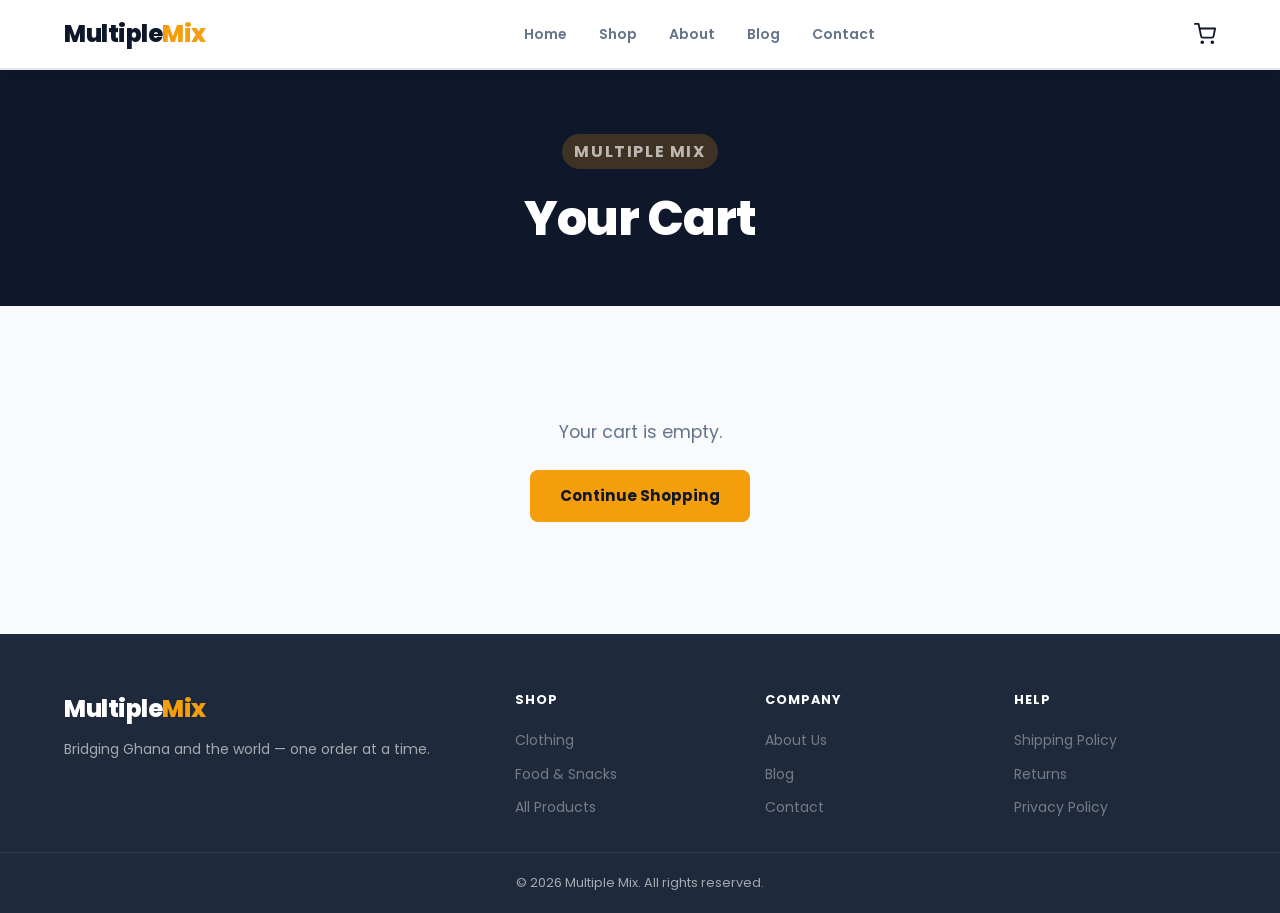
<file: cart.html>
<!DOCTYPE html>
<html lang="en">
<head>
  <meta charset="UTF-8" />
  <meta name="viewport" content="width=device-width, initial-scale=1.0" />
  <title>Cart — Multiple Mix</title>
  <link rel="preconnect" href="https://fonts.googleapis.com" />
  <link rel="preconnect" href="https://fonts.gstatic.com" crossorigin />
  <link href="https://fonts.googleapis.com/css2?family=Poppins:wght@400;500;600;700;800&display=swap" rel="stylesheet" />
  <link rel="stylesheet" href="css/main.css" />
</head>
<body>

  <nav class="nav">
    <div class="nav__inner">
      <a class="nav__logo" href="index.html">Multiple<span>Mix</span></a>
      <button class="nav__toggle" aria-label="Toggle menu">&#9776;</button>
      <ul class="nav__links">
        <li><a href="index.html">Home</a></li>
        <li><a href="shop.html">Shop</a></li>
        <li><a href="about.html">About</a></li>
        <li><a href="blog.html">Blog</a></li>
        <li><a href="contact.html">Contact</a></li>
      </ul>
      <a class="nav__cart" href="cart.html" aria-label="Shopping cart">
        <svg xmlns="http://www.w3.org/2000/svg" width="22" height="22" viewBox="0 0 24 24" fill="none" stroke="currentColor" stroke-width="2" stroke-linecap="round" stroke-linejoin="round"><circle cx="9" cy="21" r="1"/><circle cx="20" cy="21" r="1"/><path d="M1 1h4l2.68 13.39a2 2 0 0 0 2 1.61h9.72a2 2 0 0 0 2-1.61L23 6H6"/></svg>
        <span class="cart-badge hidden" id="cartBadge">0</span>
      </a>
    </div>
  </nav>

  <div class="page-header">
    <p class="page-header__eyebrow">Multiple Mix</p>
    <h1>Your Cart</h1>
  </div>

  <div class="cart-layout" id="cartLayout">
    <!-- Rendered by JS -->
  </div>

  <footer class="footer">
    <div class="footer__inner">
      <div>
        <p class="footer__logo">Multiple<span>Mix</span></p>
        <p class="footer__tagline">Bridging Ghana and the world — one order at a time.</p>
      </div>
      <div class="footer__links-col">
        <strong>Shop</strong>
        <ul>
          <li><a href="shop.html?filter=clothing">Clothing</a></li>
          <li><a href="shop.html?filter=food">Food &amp; Snacks</a></li>
          <li><a href="shop.html">All Products</a></li>
        </ul>
      </div>
      <div class="footer__links-col">
        <strong>Company</strong>
        <ul>
          <li><a href="about.html">About Us</a></li>
          <li><a href="blog.html">Blog</a></li>
          <li><a href="contact.html">Contact</a></li>
        </ul>
      </div>
      <div class="footer__links-col">
        <strong>Help</strong>
        <ul>
          <li><a href="#">Shipping Policy</a></li>
          <li><a href="#">Returns</a></li>
          <li><a href="#">Privacy Policy</a></li>
        </ul>
      </div>
    </div>
    <div class="footer__bottom">&copy; 2026 Multiple Mix. All rights reserved.</div>
  </footer>

  <script src="js/cart.js"></script>
  <script src="js/nav.js"></script>
  <script>
    function esc(s) { return String(s).replace(/&/g,'&amp;').replace(/</g,'&lt;').replace(/>/g,'&gt;').replace(/"/g,'&quot;'); }

    function renderCart() {
      const cart = getCart();
      const layout = document.getElementById('cartLayout');

      if (!cart.length) {
        layout.innerHTML = `
          <div style="grid-column:1/-1">
            <div class="cart-empty">
              <p>Your cart is empty.</p>
              <a href="shop.html" class="btn btn--primary">Continue Shopping</a>
            </div>
          </div>`;
        return;
      }

      const subtotal = getCartTotal();
      const shipping = subtotal >= 50 ? 0 : 7.99;
      const total = subtotal + shipping;

      const itemsHtml = cart.map(item => `
        <div class="cart-item" data-key="${esc(item.key)}">
          <img class="cart-item__img" src="${esc(item.image)}" alt="${esc(item.name)}" onerror="this.src=''" />
          <div>
            <p class="cart-item__name">${esc(item.name)}</p>
            ${item.size ? `<p class="cart-item__size">Size: ${esc(item.size)}</p>` : ''}
            <p class="cart-item__price">${fmt(item.price)} each</p>
          </div>
          <div class="cart-item__right">
            <p class="cart-item__subtotal">${fmt(item.price * item.qty)}</p>
            <div class="qty-control">
              <button class="qty-btn" onclick="changeQty('${esc(item.key)}', ${item.qty - 1})">&#8722;</button>
              <input class="qty-input" type="number" value="${item.qty}" min="1" max="20" onchange="changeQty('${esc(item.key)}', parseInt(this.value))" />
              <button class="qty-btn" onclick="changeQty('${esc(item.key)}', ${item.qty + 1})">&#43;</button>
            </div>
            <button class="btn btn--danger btn--sm" onclick="removeItem('${esc(item.key)}')">Remove</button>
          </div>
        </div>`).join('');

      layout.innerHTML = `
        <div class="cart-items">
          <div class="cart-items__header">Your Items (${cart.reduce((s,i)=>s+i.qty,0)})</div>
          ${itemsHtml}
        </div>
        <div class="order-summary">
          <h3>Order Summary</h3>
          <div class="summary-line"><span>Subtotal</span><span>${fmt(subtotal)}</span></div>
          <div class="summary-line"><span>Shipping</span><span>${shipping === 0 ? 'Free' : fmt(shipping)}</span></div>
          ${shipping > 0 ? `<div class="summary-line" style="font-size:0.78rem;color:var(--green)"><span>Add ${fmt(50 - subtotal)} more for free shipping</span></div>` : ''}
          <div class="summary-line summary-line--total"><span>Total</span><span>${fmt(total)}</span></div>

          <div class="checkout-form">
            <h4>Shipping Information</h4>
            <form id="checkoutForm">
              <div class="form-group"><label>Full Name</label><input type="text" placeholder="Your name" required /></div>
              <div class="form-group"><label>Email</label><input type="email" placeholder="you@example.com" required /></div>
              <div class="form-group"><label>Address</label><input type="text" placeholder="Street address" required /></div>
              <div class="form-group"><label>City / State / ZIP</label><input type="text" placeholder="City, State ZIP" required /></div>
              <button type="submit" class="btn btn--primary btn--full" style="margin-top:0.5rem">Place Order</button>
            </form>
            <div class="checkout-confirm hidden" id="checkoutConfirm">
              &#10003; Order placed! Thank you for shopping with Multiple Mix. We'll email your confirmation shortly.
            </div>
          </div>
        </div>`;

      document.getElementById('checkoutForm').addEventListener('submit', function(e) {
        e.preventDefault();
        this.classList.add('hidden');
        document.getElementById('checkoutConfirm').classList.remove('hidden');
        clearCart();
      });
    }

    function changeQty(key, qty) {
      if (qty < 1) { removeItem(key); return; }
      updateQty(key, qty);
      renderCart();
    }

    function removeItem(key) {
      removeFromCart(key);
      renderCart();
    }

    renderCart();
  </script>
</body>
</html>
</file>
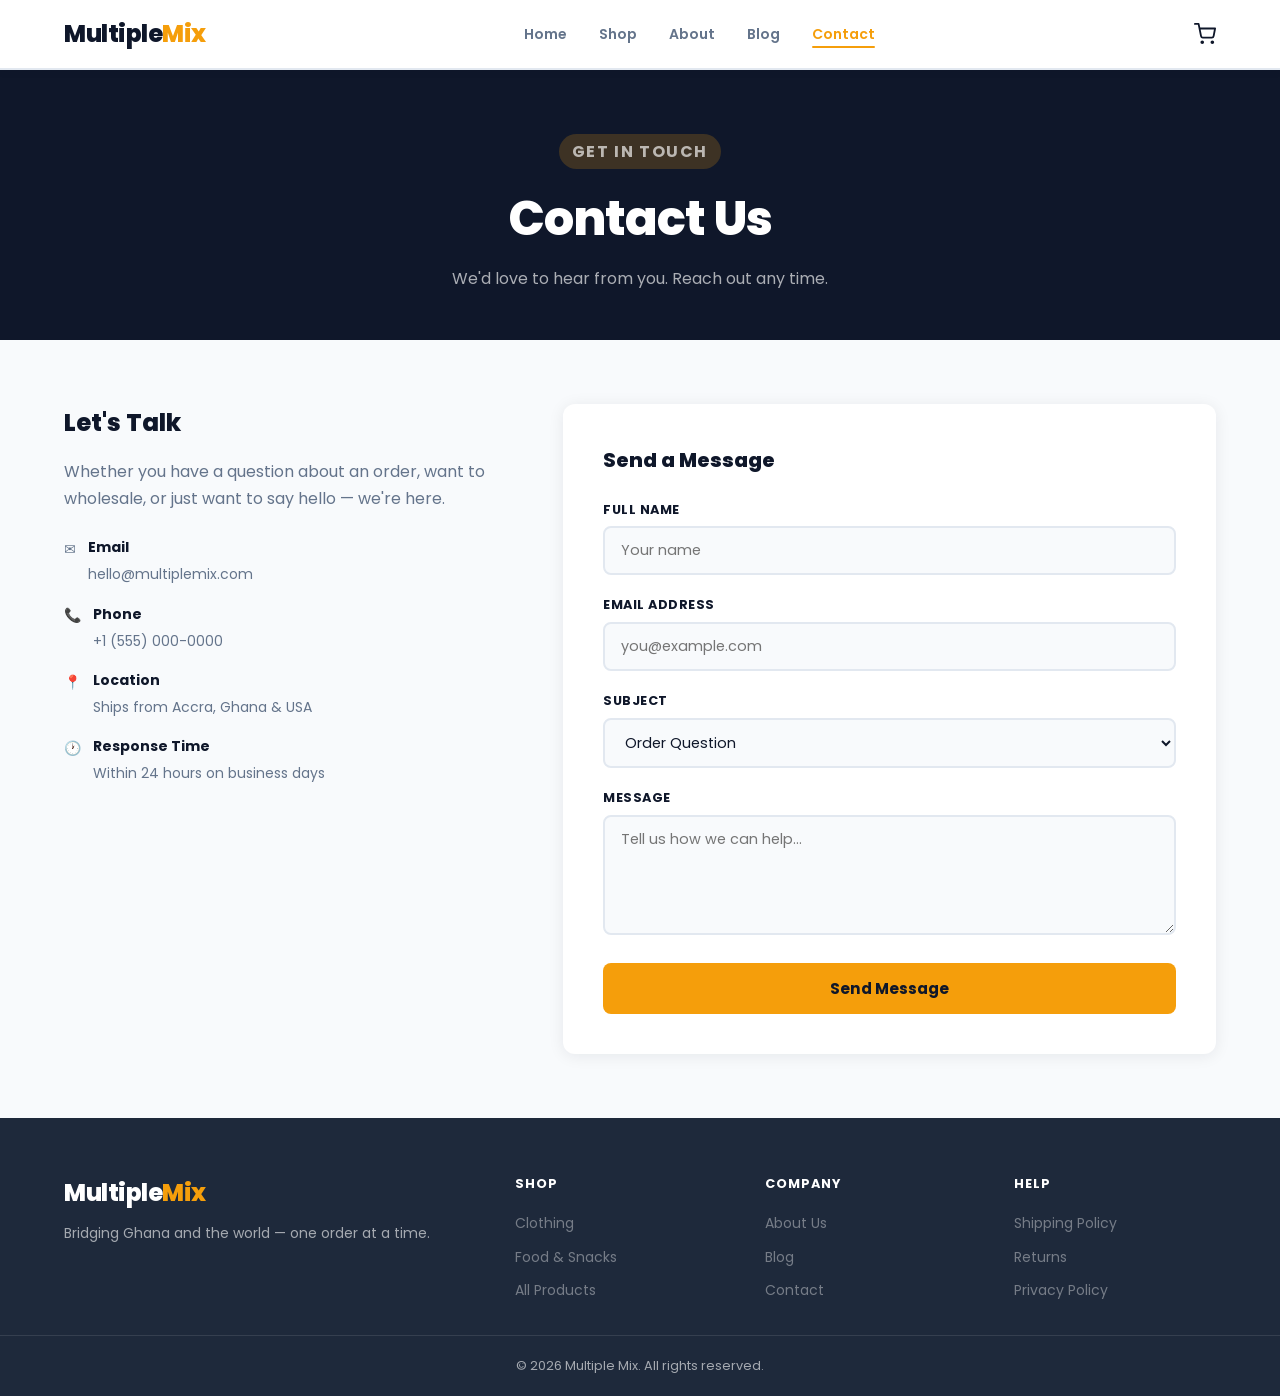
<file: contact.html>
<!DOCTYPE html>
<html lang="en">
<head>
  <meta charset="UTF-8" />
  <meta name="viewport" content="width=device-width, initial-scale=1.0" />
  <title>Contact — Multiple Mix</title>
  <link rel="preconnect" href="https://fonts.googleapis.com" />
  <link rel="preconnect" href="https://fonts.gstatic.com" crossorigin />
  <link href="https://fonts.googleapis.com/css2?family=Poppins:wght@400;500;600;700;800&display=swap" rel="stylesheet" />
  <link rel="stylesheet" href="css/main.css" />
</head>
<body>

  <nav class="nav">
    <div class="nav__inner">
      <a class="nav__logo" href="index.html">Multiple<span>Mix</span></a>
      <button class="nav__toggle" aria-label="Toggle menu">&#9776;</button>
      <ul class="nav__links">
        <li><a href="index.html">Home</a></li>
        <li><a href="shop.html">Shop</a></li>
        <li><a href="about.html">About</a></li>
        <li><a href="blog.html">Blog</a></li>
        <li><a href="contact.html">Contact</a></li>
      </ul>
      <a class="nav__cart" href="cart.html" aria-label="Shopping cart">
        <svg xmlns="http://www.w3.org/2000/svg" width="22" height="22" viewBox="0 0 24 24" fill="none" stroke="currentColor" stroke-width="2" stroke-linecap="round" stroke-linejoin="round"><circle cx="9" cy="21" r="1"/><circle cx="20" cy="21" r="1"/><path d="M1 1h4l2.68 13.39a2 2 0 0 0 2 1.61h9.72a2 2 0 0 0 2-1.61L23 6H6"/></svg>
        <span class="cart-badge hidden" id="cartBadge">0</span>
      </a>
    </div>
  </nav>

  <div class="page-header">
    <p class="page-header__eyebrow">Get in Touch</p>
    <h1>Contact Us</h1>
    <p>We'd love to hear from you. Reach out any time.</p>
  </div>

  <div class="contact-layout">
    <div class="contact-info">
      <h2>Let's Talk</h2>
      <p>Whether you have a question about an order, want to wholesale, or just want to say hello — we're here.</p>
      <div class="contact-detail">
        <span class="contact-detail__icon">&#9993;</span>
        <div>
          <strong>Email</strong>
          <span>hello@multiplemix.com</span>
        </div>
      </div>
      <div class="contact-detail">
        <span class="contact-detail__icon">&#128222;</span>
        <div>
          <strong>Phone</strong>
          <span>+1 (555) 000-0000</span>
        </div>
      </div>
      <div class="contact-detail">
        <span class="contact-detail__icon">&#128205;</span>
        <div>
          <strong>Location</strong>
          <span>Ships from Accra, Ghana &amp; USA</span>
        </div>
      </div>
      <div class="contact-detail">
        <span class="contact-detail__icon">&#128336;</span>
        <div>
          <strong>Response Time</strong>
          <span>Within 24 hours on business days</span>
        </div>
      </div>
    </div>

    <div class="contact-form">
      <h3>Send a Message</h3>
      <form id="contactForm">
        <div class="form-group">
          <label for="name">Full Name</label>
          <input type="text" id="name" placeholder="Your name" required />
        </div>
        <div class="form-group">
          <label for="email">Email Address</label>
          <input type="email" id="email" placeholder="you@example.com" required />
        </div>
        <div class="form-group">
          <label for="subject">Subject</label>
          <select id="subject">
            <option>Order Question</option>
            <option>Product Inquiry</option>
            <option>Wholesale / Bulk Order</option>
            <option>Returns &amp; Exchanges</option>
            <option>Other</option>
          </select>
        </div>
        <div class="form-group">
          <label for="message">Message</label>
          <textarea id="message" placeholder="Tell us how we can help..." required></textarea>
        </div>
        <button type="submit" class="btn btn--primary btn--full">Send Message</button>
        <div class="form-success" id="formSuccess">&#10003; Message sent! We'll be in touch within 24 hours.</div>
      </form>
    </div>
  </div>

  <footer class="footer">
    <div class="footer__inner">
      <div>
        <p class="footer__logo">Multiple<span>Mix</span></p>
        <p class="footer__tagline">Bridging Ghana and the world — one order at a time.</p>
      </div>
      <div class="footer__links-col">
        <strong>Shop</strong>
        <ul>
          <li><a href="shop.html?filter=clothing">Clothing</a></li>
          <li><a href="shop.html?filter=food">Food &amp; Snacks</a></li>
          <li><a href="shop.html">All Products</a></li>
        </ul>
      </div>
      <div class="footer__links-col">
        <strong>Company</strong>
        <ul>
          <li><a href="about.html">About Us</a></li>
          <li><a href="blog.html">Blog</a></li>
          <li><a href="contact.html">Contact</a></li>
        </ul>
      </div>
      <div class="footer__links-col">
        <strong>Help</strong>
        <ul>
          <li><a href="#">Shipping Policy</a></li>
          <li><a href="#">Returns</a></li>
          <li><a href="#">Privacy Policy</a></li>
        </ul>
      </div>
    </div>
    <div class="footer__bottom">&copy; 2026 Multiple Mix. All rights reserved.</div>
  </footer>

  <script src="js/cart.js"></script>
  <script src="js/nav.js"></script>
  <script>
    document.getElementById('contactForm').addEventListener('submit', function(e) {
      e.preventDefault();
      document.getElementById('formSuccess').classList.add('show');
      this.reset();
    });
  </script>
</body>
</html>
</file>
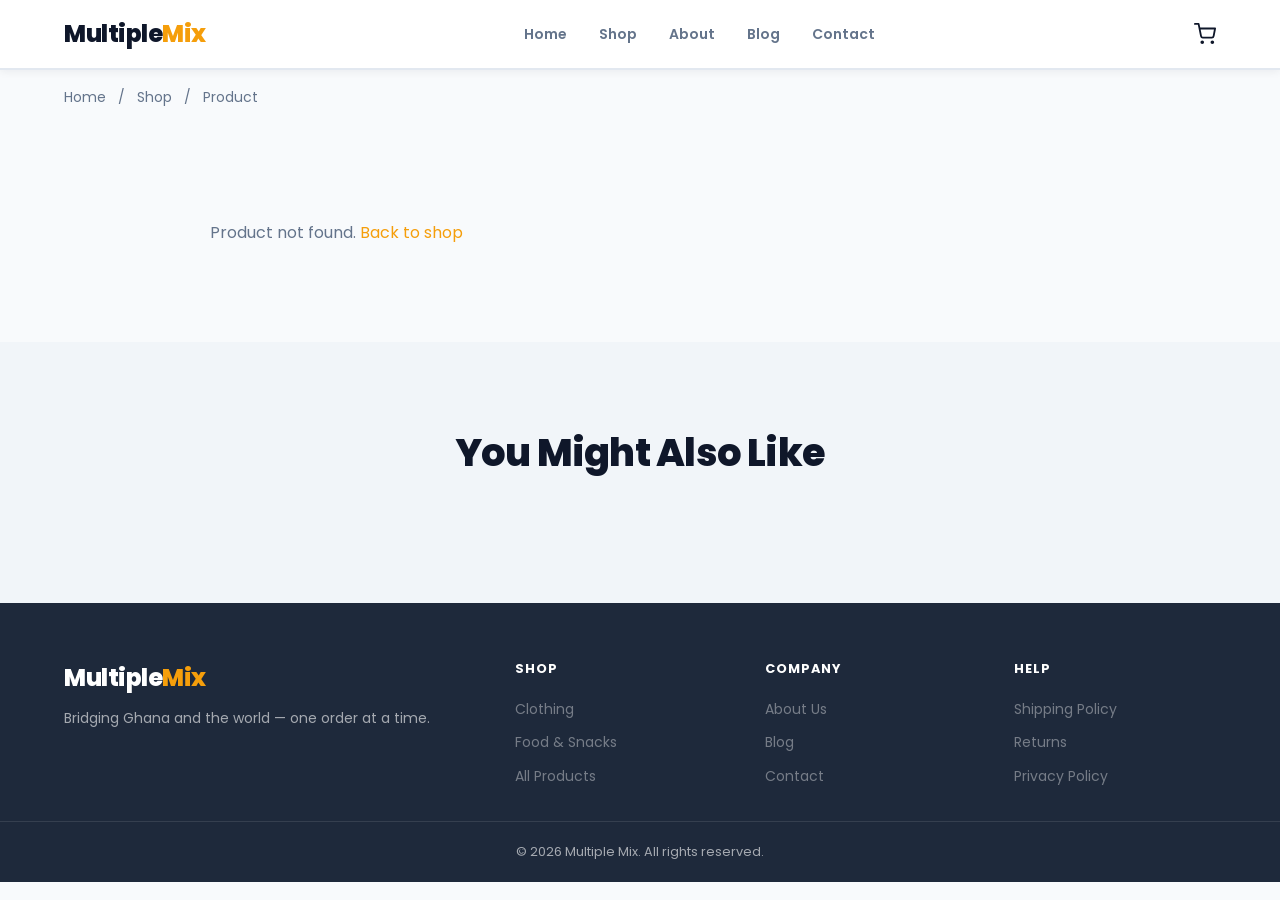
<file: product.html>
<!DOCTYPE html>
<html lang="en">
<head>
  <meta charset="UTF-8" />
  <meta name="viewport" content="width=device-width, initial-scale=1.0" />
  <title>Product — Multiple Mix</title>
  <link rel="preconnect" href="https://fonts.googleapis.com" />
  <link rel="preconnect" href="https://fonts.gstatic.com" crossorigin />
  <link href="https://fonts.googleapis.com/css2?family=Poppins:wght@400;500;600;700;800&display=swap" rel="stylesheet" />
  <link rel="stylesheet" href="css/main.css" />
</head>
<body>

  <nav class="nav">
    <div class="nav__inner">
      <a class="nav__logo" href="index.html">Multiple<span>Mix</span></a>
      <button class="nav__toggle" aria-label="Toggle menu">&#9776;</button>
      <ul class="nav__links">
        <li><a href="index.html">Home</a></li>
        <li><a href="shop.html">Shop</a></li>
        <li><a href="about.html">About</a></li>
        <li><a href="blog.html">Blog</a></li>
        <li><a href="contact.html">Contact</a></li>
      </ul>
      <a class="nav__cart" href="cart.html" aria-label="Shopping cart">
        <svg xmlns="http://www.w3.org/2000/svg" width="22" height="22" viewBox="0 0 24 24" fill="none" stroke="currentColor" stroke-width="2" stroke-linecap="round" stroke-linejoin="round"><circle cx="9" cy="21" r="1"/><circle cx="20" cy="21" r="1"/><path d="M1 1h4l2.68 13.39a2 2 0 0 0 2 1.61h9.72a2 2 0 0 0 2-1.61L23 6H6"/></svg>
        <span class="cart-badge hidden" id="cartBadge">0</span>
      </a>
    </div>
  </nav>

  <nav style="padding:1rem 1.5rem;max-width:1200px;margin:0 auto;font-size:0.875rem;color:var(--text-gray)">
    <a href="index.html" style="color:var(--text-gray)">Home</a>
    <span style="margin:0 0.5rem">/</span>
    <a href="shop.html" style="color:var(--text-gray)">Shop</a>
    <span style="margin:0 0.5rem">/</span>
    <span>Product</span>
  </nav>

  <div id="productDetail" class="product-detail">
    <div class="grid-loading" style="grid-column:1/-1"><span class="spinner"></span> Loading product&hellip;</div>
  </div>

  <section class="section section--gray" id="relatedSection">
    <div class="section__inner">
      <div class="section__header">
        <h2>You Might Also Like</h2>
      </div>
      <div class="product-grid" id="relatedGrid"></div>
    </div>
  </section>

  <footer class="footer">
    <div class="footer__inner">
      <div>
        <p class="footer__logo">Multiple<span>Mix</span></p>
        <p class="footer__tagline">Bridging Ghana and the world — one order at a time.</p>
      </div>
      <div class="footer__links-col">
        <strong>Shop</strong>
        <ul>
          <li><a href="shop.html?filter=clothing">Clothing</a></li>
          <li><a href="shop.html?filter=food">Food &amp; Snacks</a></li>
          <li><a href="shop.html">All Products</a></li>
        </ul>
      </div>
      <div class="footer__links-col">
        <strong>Company</strong>
        <ul>
          <li><a href="about.html">About Us</a></li>
          <li><a href="blog.html">Blog</a></li>
          <li><a href="contact.html">Contact</a></li>
        </ul>
      </div>
      <div class="footer__links-col">
        <strong>Help</strong>
        <ul>
          <li><a href="#">Shipping Policy</a></li>
          <li><a href="#">Returns</a></li>
          <li><a href="#">Privacy Policy</a></li>
        </ul>
      </div>
    </div>
    <div class="footer__bottom">&copy; 2026 Multiple Mix. All rights reserved.</div>
  </footer>

  <script src="js/cart.js"></script>
  <script src="js/nav.js"></script>
  <script src="js/product.js"></script>
</body>
</html>
</file>
<file: css/main.css>
/* ── Design tokens ── */
:root {
  --gold: #F59E0B;
  --gold-dark: #D97706;
  --gold-light: #FEF3C7;
  --green: #10B981;
  --green-dark: #059669;
  --green-light: #D1FAE5;
  --red: #EF4444;
  --navy: #0F172A;
  --navy-mid: #1E293B;
  --white: #FFFFFF;
  --off-white: #F8FAFC;
  --light-gray: #F1F5F9;
  --border: #E2E8F0;
  --text-gray: #64748B;
  --font: 'Poppins', system-ui, sans-serif;
  --radius: 12px;
  --shadow: 0 2px 16px rgba(15,23,42,0.08);
  --shadow-hover: 0 8px 32px rgba(15,23,42,0.18);
  --transition: 0.18s ease;
}

/* ── Reset ── */
*, *::before, *::after { box-sizing: border-box; margin: 0; padding: 0; }
html { scroll-behavior: smooth; }
body { font-family: var(--font); background: var(--off-white); color: var(--navy); line-height: 1.6; }
a { color: inherit; text-decoration: none; }
img { display: block; max-width: 100%; }
ul { list-style: none; }

/* ── Buttons ── */
.btn {
  display: inline-block;
  padding: 0.75rem 1.75rem;
  border-radius: 8px;
  font-family: var(--font);
  font-weight: 700;
  font-size: 0.95rem;
  cursor: pointer;
  border: 2px solid transparent;
  transition: background var(--transition), color var(--transition), transform var(--transition), box-shadow var(--transition);
}
.btn--primary { background: var(--gold); color: var(--navy); }
.btn--primary:hover { background: var(--gold-dark); transform: translateY(-2px); box-shadow: 0 6px 20px rgba(245,158,11,0.4); }
.btn--green { background: var(--green); color: var(--white); }
.btn--green:hover { background: var(--green-dark); transform: translateY(-2px); }
.btn--ghost { background: transparent; color: var(--navy); border-color: var(--navy); }
.btn--ghost:hover { background: var(--navy); color: var(--white); }
.btn--outline { background: transparent; color: var(--green); border-color: var(--green); }
.btn--outline:hover { background: var(--green); color: var(--white); }
.btn--sm { padding: 0.45rem 1rem; font-size: 0.8rem; }
.btn--danger { background: transparent; color: var(--red); border-color: var(--red); }
.btn--danger:hover { background: var(--red); color: var(--white); }
.btn--full { width: 100%; text-align: center; }

/* ── Nav ── */
.nav {
  position: sticky; top: 0; z-index: 100;
  background: var(--white);
  border-bottom: 2px solid var(--border);
  box-shadow: 0 2px 8px rgba(15,23,42,0.06);
}
.nav__inner {
  max-width: 1200px; margin: 0 auto; padding: 0 1.5rem;
  height: 68px; display: flex; align-items: center; justify-content: space-between;
}
.nav__logo { font-size: 1.5rem; font-weight: 800; color: var(--navy); letter-spacing: -0.02em; }
.nav__logo span { color: var(--gold); }
.nav__links { display: flex; gap: 2rem; }
.nav__links a {
  font-size: 0.875rem; font-weight: 600; color: var(--text-gray);
  transition: color var(--transition); position: relative;
}
.nav__links a:hover, .nav__links a.active { color: var(--gold); }
.nav__links a.active::after {
  content: ''; position: absolute; bottom: -4px; left: 0; right: 0;
  height: 2px; background: var(--gold); border-radius: 2px;
}
.nav__cart {
  position: relative; display: flex; align-items: center;
  color: var(--navy); transition: color var(--transition);
}
.nav__cart:hover { color: var(--gold); }
.cart-badge {
  position: absolute; top: -8px; right: -8px;
  background: var(--red); color: var(--white);
  font-size: 0.65rem; font-weight: 700;
  width: 18px; height: 18px; border-radius: 50%;
  display: flex; align-items: center; justify-content: center;
}
.nav__toggle { display: none; background: none; border: none; font-size: 1.5rem; cursor: pointer; color: var(--navy); }

/* ── Page header (shared) ── */
.page-header {
  background: var(--navy); color: var(--white);
  padding: 3.5rem 1.5rem 3rem; text-align: center;
}
.page-header__eyebrow {
  display: inline-block;
  background: rgba(245,158,11,0.2); color: var(--gold);
  font-size: 0.75rem; font-weight: 700; letter-spacing: 0.1em;
  text-transform: uppercase; padding: 0.3rem 0.8rem; border-radius: 50px;
  margin-bottom: 0.75rem;
}
.page-header h1 { font-size: clamp(2rem, 5vw, 3rem); font-weight: 800; letter-spacing: -0.02em; }
.page-header p { color: rgba(255,255,255,0.65); margin-top: 0.5rem; font-size: 1rem; }

/* ── Hero ── */
.hero {
  display: flex; align-items: center; justify-content: space-between;
  gap: 3rem; padding: 5rem 1.5rem;
  max-width: 1200px; margin: 0 auto; min-height: 88vh;
}
.hero__content { flex: 1; max-width: 580px; }
.hero__eyebrow {
  display: inline-block; background: var(--gold-light); color: var(--gold-dark);
  font-size: 0.78rem; font-weight: 700; letter-spacing: 0.08em;
  text-transform: uppercase; padding: 0.35rem 0.9rem; border-radius: 50px; margin-bottom: 1.25rem;
}
.hero__headline {
  font-size: clamp(2.5rem, 5.5vw, 4.5rem); font-weight: 800;
  line-height: 1.1; letter-spacing: -0.03em; color: var(--navy); margin-bottom: 1.25rem;
}
.hero__highlight { color: var(--gold); }
.hero__sub { font-size: 1.1rem; color: var(--text-gray); max-width: 460px; margin-bottom: 2.25rem; line-height: 1.7; }
.hero__actions { display: flex; gap: 1rem; flex-wrap: wrap; }

/* Kente grid */
.hero__visual { flex-shrink: 0; }
.kente-grid {
  display: grid;
  grid-template-columns: repeat(4, 64px);
  grid-template-rows: repeat(6, 48px);
  gap: 8px; border-radius: var(--radius); overflow: hidden; box-shadow: var(--shadow-hover);
}
.kente-grid span { display: block; background: var(--c, #ccc); border-radius: 4px; }

/* ── About strip ── */
.about-strip { background: var(--navy); padding: 3rem 1.5rem; }
.about-strip__inner {
  max-width: 1200px; margin: 0 auto;
  display: flex; justify-content: space-around; gap: 2rem; flex-wrap: wrap;
}
.about-strip__item { text-align: center; color: var(--white); flex: 1 1 180px; }
.about-strip__icon { font-size: 2rem; display: block; margin-bottom: 0.6rem; }
.about-strip__item strong { display: block; font-size: 1rem; font-weight: 700; margin-bottom: 0.3rem; }
.about-strip__item p { font-size: 0.85rem; opacity: 0.7; }

/* ── Category showcase ── */
.category-showcase { padding: 5rem 1.5rem; background: var(--white); }
.category-showcase__inner { max-width: 1200px; margin: 0 auto; }
.category-showcase h2 { font-size: clamp(1.8rem, 4vw, 2.4rem); font-weight: 800; text-align: center; margin-bottom: 0.5rem; }
.category-showcase > .category-showcase__inner > p { text-align: center; color: var(--text-gray); margin-bottom: 3rem; }
.category-cards { display: grid; grid-template-columns: 1fr 1fr; gap: 1.5rem; }
.category-card {
  position: relative; border-radius: var(--radius); overflow: hidden;
  min-height: 280px; display: flex; align-items: flex-end;
  box-shadow: var(--shadow); transition: transform var(--transition);
}
.category-card:hover { transform: translateY(-4px); }
.category-card__bg {
  position: absolute; inset: 0; background-size: cover; background-position: center;
  transition: transform 0.4s ease;
}
.category-card:hover .category-card__bg { transform: scale(1.04); }
.category-card__overlay {
  position: absolute; inset: 0;
  background: linear-gradient(to top, rgba(15,23,42,0.85) 0%, rgba(15,23,42,0.2) 60%, transparent 100%);
}
.category-card__body { position: relative; z-index: 1; padding: 1.75rem; color: var(--white); width: 100%; }
.category-card__body h3 { font-size: 1.5rem; font-weight: 800; margin-bottom: 0.3rem; }
.category-card__body p { font-size: 0.85rem; opacity: 0.8; margin-bottom: 1rem; }

/* ── Featured / section headings ── */
.section { padding: 5rem 1.5rem; }
.section--gray { background: var(--light-gray); }
.section__inner { max-width: 1200px; margin: 0 auto; }
.section__header { text-align: center; margin-bottom: 2.5rem; }
.section__header h2 { font-size: clamp(1.8rem, 4vw, 2.4rem); font-weight: 800; letter-spacing: -0.02em; margin-bottom: 0.4rem; }
.section__header p { color: var(--text-gray); }
.section__cta { text-align: center; margin-top: 2.5rem; }

/* ── Product grid ── */
.product-grid { display: grid; grid-template-columns: repeat(auto-fill, minmax(260px, 1fr)); gap: 1.5rem; }
.product-card {
  background: var(--white); border-radius: var(--radius); box-shadow: var(--shadow);
  overflow: hidden; display: flex; flex-direction: column;
  transition: transform var(--transition), box-shadow var(--transition);
}
.product-card:hover { transform: translateY(-5px); box-shadow: var(--shadow-hover); }
.product-card__stripe { height: 4px; }
.product-card--clothing .product-card__stripe { background: var(--gold); }
.product-card--food .product-card__stripe { background: var(--green); }
.product-card__image {
  height: 200px; background: var(--light-gray);
  display: flex; align-items: center; justify-content: center; overflow: hidden; position: relative;
}
.product-card__image img { width: 100%; height: 100%; object-fit: cover; }
.product-card__badge {
  position: absolute; top: 10px; left: 10px;
  font-size: 0.68rem; font-weight: 700; letter-spacing: 0.06em;
  text-transform: uppercase; padding: 0.2rem 0.65rem; border-radius: 50px;
}
.product-card--clothing .product-card__badge { background: var(--gold); color: var(--navy); }
.product-card--food .product-card__badge { background: var(--green); color: var(--white); }
.product-card__body { padding: 1.25rem; flex: 1; display: flex; flex-direction: column; }
.product-card__cat {
  font-size: 0.7rem; font-weight: 700; letter-spacing: 0.06em;
  text-transform: uppercase; margin-bottom: 0.4rem;
}
.product-card--clothing .product-card__cat { color: var(--gold-dark); }
.product-card--food .product-card__cat { color: var(--green-dark); }
.product-card__name { font-size: 1.05rem; font-weight: 700; margin-bottom: 0.35rem; line-height: 1.3; }
.product-card__desc { font-size: 0.85rem; color: var(--text-gray); flex: 1; margin-bottom: 1.1rem; line-height: 1.55; }
.product-card__footer { display: flex; align-items: center; justify-content: space-between; gap: 0.5rem; }
.product-card__price { font-size: 1.2rem; font-weight: 800; color: var(--navy); }

/* Loading / error */
.grid-loading { grid-column: 1 / -1; text-align: center; padding: 3rem; color: var(--text-gray); }
.grid-error { text-align: center; padding: 2rem; color: var(--text-gray); }
.spinner {
  display: inline-block; width: 18px; height: 18px;
  border: 2px solid var(--border); border-top-color: var(--gold);
  border-radius: 50%; animation: spin 0.7s linear infinite;
  vertical-align: middle; margin-right: 0.4rem;
}
@keyframes spin { to { transform: rotate(360deg); } }
.hidden { display: none !important; }

/* ── Category filters ── */
.category-filters { display: flex; justify-content: center; gap: 0.75rem; margin-bottom: 2.5rem; flex-wrap: wrap; }
.filter-btn {
  padding: 0.55rem 1.4rem; border-radius: 50px;
  border: 2px solid var(--border); background: var(--white);
  color: var(--text-gray); font-family: var(--font); font-size: 0.875rem;
  font-weight: 600; cursor: pointer; transition: all var(--transition);
}
.filter-btn:hover { border-color: var(--gold); color: var(--gold-dark); }
.filter-btn.active { background: var(--gold); border-color: var(--gold); color: var(--navy); }

/* ── Product detail ── */
.product-detail { max-width: 1200px; margin: 0 auto; padding: 3rem 1.5rem; display: grid; grid-template-columns: 1fr 1fr; gap: 4rem; align-items: start; }
.product-detail__image { border-radius: var(--radius); overflow: hidden; box-shadow: var(--shadow-hover); }
.product-detail__image img { width: 100%; height: 420px; object-fit: cover; }
.product-detail__image-fallback { width: 100%; height: 420px; display: flex; align-items: center; justify-content: center; background: var(--light-gray); font-size: 5rem; }
.product-detail__cat { font-size: 0.75rem; font-weight: 700; letter-spacing: 0.1em; text-transform: uppercase; color: var(--gold-dark); margin-bottom: 0.5rem; }
.product-detail__name { font-size: clamp(1.75rem, 3vw, 2.4rem); font-weight: 800; letter-spacing: -0.02em; margin-bottom: 0.5rem; }
.product-detail__price { font-size: 2rem; font-weight: 800; color: var(--navy); margin-bottom: 1.25rem; }
.product-detail__desc { color: var(--text-gray); margin-bottom: 1.5rem; line-height: 1.7; }
.product-detail__label { font-size: 0.8rem; font-weight: 700; letter-spacing: 0.06em; text-transform: uppercase; color: var(--navy); margin-bottom: 0.5rem; display: block; }
.size-options { display: flex; gap: 0.5rem; flex-wrap: wrap; margin-bottom: 1.5rem; }
.size-btn {
  padding: 0.45rem 1rem; border-radius: 6px; border: 2px solid var(--border);
  background: var(--white); font-family: var(--font); font-size: 0.875rem; font-weight: 600;
  cursor: pointer; transition: all var(--transition);
}
.size-btn:hover { border-color: var(--gold); }
.size-btn.active { background: var(--navy); border-color: var(--navy); color: var(--white); }
.qty-row { display: flex; align-items: center; gap: 1rem; margin-bottom: 1.5rem; }
.qty-control { display: flex; align-items: center; border: 2px solid var(--border); border-radius: 8px; overflow: hidden; }
.qty-btn {
  width: 36px; height: 36px; background: var(--light-gray); border: none;
  font-size: 1.1rem; font-weight: 700; cursor: pointer; transition: background var(--transition);
}
.qty-btn:hover { background: var(--border); }
.qty-input {
  width: 48px; height: 36px; border: none; text-align: center;
  font-family: var(--font); font-size: 1rem; font-weight: 600; color: var(--navy);
}
.product-detail__actions { display: flex; gap: 1rem; flex-wrap: wrap; }
.product-detail__details { margin-top: 2rem; padding-top: 2rem; border-top: 1px solid var(--border); }
.product-detail__details h4 { font-size: 0.875rem; font-weight: 700; letter-spacing: 0.06em; text-transform: uppercase; margin-bottom: 0.75rem; }
.product-detail__details p { color: var(--text-gray); font-size: 0.9rem; line-height: 1.7; }
.add-confirm { display: none; align-items: center; gap: 0.5rem; color: var(--green); font-weight: 700; font-size: 0.9rem; margin-top: 0.75rem; }
.add-confirm.show { display: flex; }

/* ── Blog ── */
.blog-grid { display: grid; grid-template-columns: repeat(auto-fill, minmax(300px, 1fr)); gap: 2rem; }
.blog-card {
  background: var(--white); border-radius: var(--radius); box-shadow: var(--shadow);
  overflow: hidden; display: flex; flex-direction: column;
  transition: transform var(--transition), box-shadow var(--transition);
  cursor: pointer;
}
.blog-card:hover { transform: translateY(-4px); box-shadow: var(--shadow-hover); }
.blog-card__image { height: 200px; overflow: hidden; background: var(--light-gray); }
.blog-card__image img { width: 100%; height: 100%; object-fit: cover; transition: transform 0.4s ease; }
.blog-card:hover .blog-card__image img { transform: scale(1.04); }
.blog-card__body { padding: 1.5rem; flex: 1; display: flex; flex-direction: column; }
.blog-card__meta { display: flex; gap: 0.75rem; align-items: center; margin-bottom: 0.75rem; }
.blog-card__cat {
  background: var(--gold-light); color: var(--gold-dark);
  font-size: 0.7rem; font-weight: 700; letter-spacing: 0.06em;
  text-transform: uppercase; padding: 0.2rem 0.6rem; border-radius: 50px;
}
.blog-card__date { font-size: 0.8rem; color: var(--text-gray); }
.blog-card__title { font-size: 1.1rem; font-weight: 700; line-height: 1.35; margin-bottom: 0.6rem; }
.blog-card__excerpt { font-size: 0.875rem; color: var(--text-gray); flex: 1; line-height: 1.6; margin-bottom: 1rem; }
.blog-card__read { font-size: 0.875rem; font-weight: 700; color: var(--gold-dark); display: flex; align-items: center; gap: 0.3rem; }

/* Blog post full view */
.blog-post { max-width: 760px; margin: 0 auto; padding: 3rem 1.5rem; }
.blog-post__back { display: inline-flex; align-items: center; gap: 0.4rem; color: var(--text-gray); font-size: 0.875rem; font-weight: 600; margin-bottom: 2rem; cursor: pointer; transition: color var(--transition); }
.blog-post__back:hover { color: var(--gold); }
.blog-post__image { width: 100%; height: 360px; object-fit: cover; border-radius: var(--radius); margin-bottom: 2rem; }
.blog-post__meta { display: flex; gap: 1rem; align-items: center; margin-bottom: 1rem; }
.blog-post__title { font-size: clamp(1.75rem, 4vw, 2.5rem); font-weight: 800; line-height: 1.2; margin-bottom: 1.5rem; }
.blog-post__content { font-size: 1rem; color: var(--navy-mid); line-height: 1.85; }
.blog-post__content p { margin-bottom: 1.25rem; }
.blog-post__content h3 { font-size: 1.3rem; font-weight: 700; margin: 2rem 0 0.75rem; }
.blog-post__content ul { padding-left: 1.5rem; list-style: disc; margin-bottom: 1.25rem; }
.blog-post__content ul li { margin-bottom: 0.4rem; }

/* ── About page ── */
.about-hero { background: var(--white); padding: 5rem 1.5rem; }
.about-hero__inner { max-width: 1200px; margin: 0 auto; display: grid; grid-template-columns: 1fr 1fr; gap: 4rem; align-items: center; }
.about-hero__eyebrow { display: inline-block; background: var(--gold-light); color: var(--gold-dark); font-size: 0.78rem; font-weight: 700; letter-spacing: 0.08em; text-transform: uppercase; padding: 0.35rem 0.9rem; border-radius: 50px; margin-bottom: 1rem; }
.about-hero__inner h2 { font-size: clamp(2rem, 4vw, 3rem); font-weight: 800; line-height: 1.15; letter-spacing: -0.02em; margin-bottom: 1.25rem; }
.about-hero__inner p { color: var(--text-gray); line-height: 1.8; margin-bottom: 1rem; }
.about-hero__image { border-radius: var(--radius); overflow: hidden; box-shadow: var(--shadow-hover); height: 420px; background: var(--light-gray); }
.about-hero__image img { width: 100%; height: 100%; object-fit: cover; }
.values-grid { display: grid; grid-template-columns: repeat(auto-fill, minmax(220px, 1fr)); gap: 1.5rem; }
.value-card { background: var(--white); border-radius: var(--radius); padding: 2rem; box-shadow: var(--shadow); border-top: 4px solid var(--gold); }
.value-card__icon { font-size: 2rem; margin-bottom: 0.75rem; }
.value-card h3 { font-size: 1rem; font-weight: 700; margin-bottom: 0.5rem; }
.value-card p { font-size: 0.875rem; color: var(--text-gray); line-height: 1.6; }

/* ── Contact page ── */
.contact-layout { max-width: 1200px; margin: 0 auto; padding: 4rem 1.5rem; display: grid; grid-template-columns: 1fr 1.5fr; gap: 4rem; align-items: start; }
.contact-info h2 { font-size: 1.5rem; font-weight: 800; margin-bottom: 1rem; }
.contact-info p { color: var(--text-gray); line-height: 1.7; margin-bottom: 1.5rem; }
.contact-detail { display: flex; align-items: flex-start; gap: 0.75rem; margin-bottom: 1rem; }
.contact-detail__icon { font-size: 1.25rem; flex-shrink: 0; margin-top: 0.1rem; }
.contact-detail strong { display: block; font-size: 0.875rem; font-weight: 700; margin-bottom: 0.15rem; }
.contact-detail span { font-size: 0.875rem; color: var(--text-gray); }
.contact-form { background: var(--white); border-radius: var(--radius); padding: 2.5rem; box-shadow: var(--shadow); }
.contact-form h3 { font-size: 1.25rem; font-weight: 800; margin-bottom: 1.5rem; }
.form-group { margin-bottom: 1.25rem; }
.form-group label { display: block; font-size: 0.8rem; font-weight: 700; letter-spacing: 0.04em; text-transform: uppercase; color: var(--navy); margin-bottom: 0.4rem; }
.form-group input,
.form-group select,
.form-group textarea {
  width: 100%; padding: 0.75rem 1rem; border: 2px solid var(--border);
  border-radius: 8px; font-family: var(--font); font-size: 0.9rem; color: var(--navy);
  background: var(--off-white); transition: border-color var(--transition);
}
.form-group input:focus,
.form-group select:focus,
.form-group textarea:focus { outline: none; border-color: var(--gold); }
.form-group textarea { resize: vertical; min-height: 120px; }
.form-success { display: none; background: var(--green-light); color: var(--green-dark); border-radius: 8px; padding: 1rem 1.25rem; font-weight: 600; margin-top: 1rem; }
.form-success.show { display: block; }

/* ── Cart page ── */
.cart-layout { max-width: 1200px; margin: 0 auto; padding: 3rem 1.5rem; display: grid; grid-template-columns: 1fr 360px; gap: 3rem; align-items: start; }
.cart-items { background: var(--white); border-radius: var(--radius); box-shadow: var(--shadow); overflow: hidden; }
.cart-items__header { padding: 1.25rem 1.5rem; border-bottom: 1px solid var(--border); font-weight: 700; font-size: 0.9rem; letter-spacing: 0.04em; text-transform: uppercase; }
.cart-item { display: grid; grid-template-columns: 80px 1fr auto; gap: 1rem; align-items: center; padding: 1.25rem 1.5rem; border-bottom: 1px solid var(--border); }
.cart-item:last-child { border-bottom: none; }
.cart-item__img { width: 80px; height: 80px; border-radius: 8px; object-fit: cover; background: var(--light-gray); flex-shrink: 0; }
.cart-item__name { font-weight: 700; font-size: 0.95rem; margin-bottom: 0.2rem; }
.cart-item__size { font-size: 0.8rem; color: var(--text-gray); margin-bottom: 0.5rem; }
.cart-item__price { font-weight: 700; color: var(--navy); }
.cart-item__right { display: flex; flex-direction: column; align-items: flex-end; gap: 0.5rem; }
.cart-item__subtotal { font-weight: 800; font-size: 1rem; }
.cart-empty { padding: 4rem; text-align: center; color: var(--text-gray); }
.cart-empty p { margin-bottom: 1.5rem; font-size: 1.1rem; }
.order-summary { background: var(--white); border-radius: var(--radius); box-shadow: var(--shadow); padding: 1.75rem; position: sticky; top: 88px; }
.order-summary h3 { font-size: 1rem; font-weight: 800; letter-spacing: 0.04em; text-transform: uppercase; margin-bottom: 1.25rem; }
.summary-line { display: flex; justify-content: space-between; font-size: 0.9rem; margin-bottom: 0.75rem; color: var(--text-gray); }
.summary-line--total { font-size: 1.1rem; font-weight: 800; color: var(--navy); border-top: 2px solid var(--border); padding-top: 0.75rem; margin-top: 0.75rem; }
.checkout-form { margin-top: 1.5rem; border-top: 1px solid var(--border); padding-top: 1.5rem; }
.checkout-form h4 { font-size: 0.875rem; font-weight: 700; letter-spacing: 0.04em; text-transform: uppercase; margin-bottom: 1rem; }
.checkout-confirm { display: none; background: var(--green-light); color: var(--green-dark); border-radius: 8px; padding: 1rem; font-weight: 600; text-align: center; margin-top: 1rem; font-size: 0.9rem; }
.checkout-confirm.show { display: block; }

/* ── Newsletter ── */
.newsletter { background: var(--gold); padding: 4rem 1.5rem; text-align: center; }
.newsletter__inner { max-width: 560px; margin: 0 auto; }
.newsletter h2 { font-size: clamp(1.5rem, 3.5vw, 2rem); font-weight: 800; color: var(--navy); margin-bottom: 0.5rem; }
.newsletter p { color: rgba(15,23,42,0.7); margin-bottom: 1.5rem; }
.newsletter__form { display: flex; gap: 0.75rem; }
.newsletter__form input {
  flex: 1; padding: 0.75rem 1rem; border: none; border-radius: 8px;
  font-family: var(--font); font-size: 0.9rem;
}
.newsletter__form input:focus { outline: 2px solid var(--navy); }
.newsletter__form button { background: var(--navy); color: var(--white); border: none; border-radius: 8px; padding: 0.75rem 1.5rem; font-family: var(--font); font-weight: 700; cursor: pointer; transition: background var(--transition); }
.newsletter__form button:hover { background: var(--navy-mid); }

/* ── Footer ── */
.footer { background: var(--navy-mid); color: rgba(255,255,255,0.6); }
.footer__inner { max-width: 1200px; margin: 0 auto; padding: 3.5rem 1.5rem 2rem; display: grid; grid-template-columns: 2fr 1fr 1fr 1fr; gap: 3rem; }
.footer__logo { font-size: 1.5rem; font-weight: 800; color: var(--white); letter-spacing: -0.02em; margin-bottom: 0.6rem; }
.footer__logo span { color: var(--gold); }
.footer__tagline { font-size: 0.875rem; line-height: 1.6; }
.footer__links-col strong { display: block; font-size: 0.8rem; font-weight: 700; letter-spacing: 0.08em; text-transform: uppercase; color: var(--white); margin-bottom: 1rem; }
.footer__links-col ul { display: flex; flex-direction: column; gap: 0.5rem; }
.footer__links-col a { font-size: 0.875rem; opacity: 0.65; transition: opacity var(--transition); }
.footer__links-col a:hover { opacity: 1; }
.footer__bottom { border-top: 1px solid rgba(255,255,255,0.1); padding: 1.25rem 1.5rem; text-align: center; font-size: 0.8rem; }

/* ── Responsive ── */
@media (max-width: 1024px) {
  .footer__inner { grid-template-columns: 1fr 1fr; gap: 2rem; }
  .cart-layout { grid-template-columns: 1fr; }
  .order-summary { position: static; }
}
@media (max-width: 900px) {
  .hero { flex-direction: column; min-height: auto; padding: 3rem 1.5rem; text-align: center; }
  .hero__content { max-width: 100%; }
  .hero__actions { justify-content: center; }
  .hero__sub { margin: 0 auto 2rem; }
  .hero__visual { order: -1; }
  .category-cards { grid-template-columns: 1fr; }
  .about-hero__inner { grid-template-columns: 1fr; }
  .contact-layout { grid-template-columns: 1fr; }
  .product-detail { grid-template-columns: 1fr; }
}
@media (max-width: 640px) {
  .nav__links { display: none; flex-direction: column; gap: 1rem; }
  .nav__links.open {
    display: flex; position: absolute; top: 68px; left: 0; right: 0;
    background: var(--white); padding: 1.5rem; border-bottom: 2px solid var(--border); box-shadow: var(--shadow);
  }
  .nav__toggle { display: block; }
  .hero__visual { display: none; }
  .footer__inner { grid-template-columns: 1fr; gap: 1.5rem; }
  .newsletter__form { flex-direction: column; }
}
</file>
